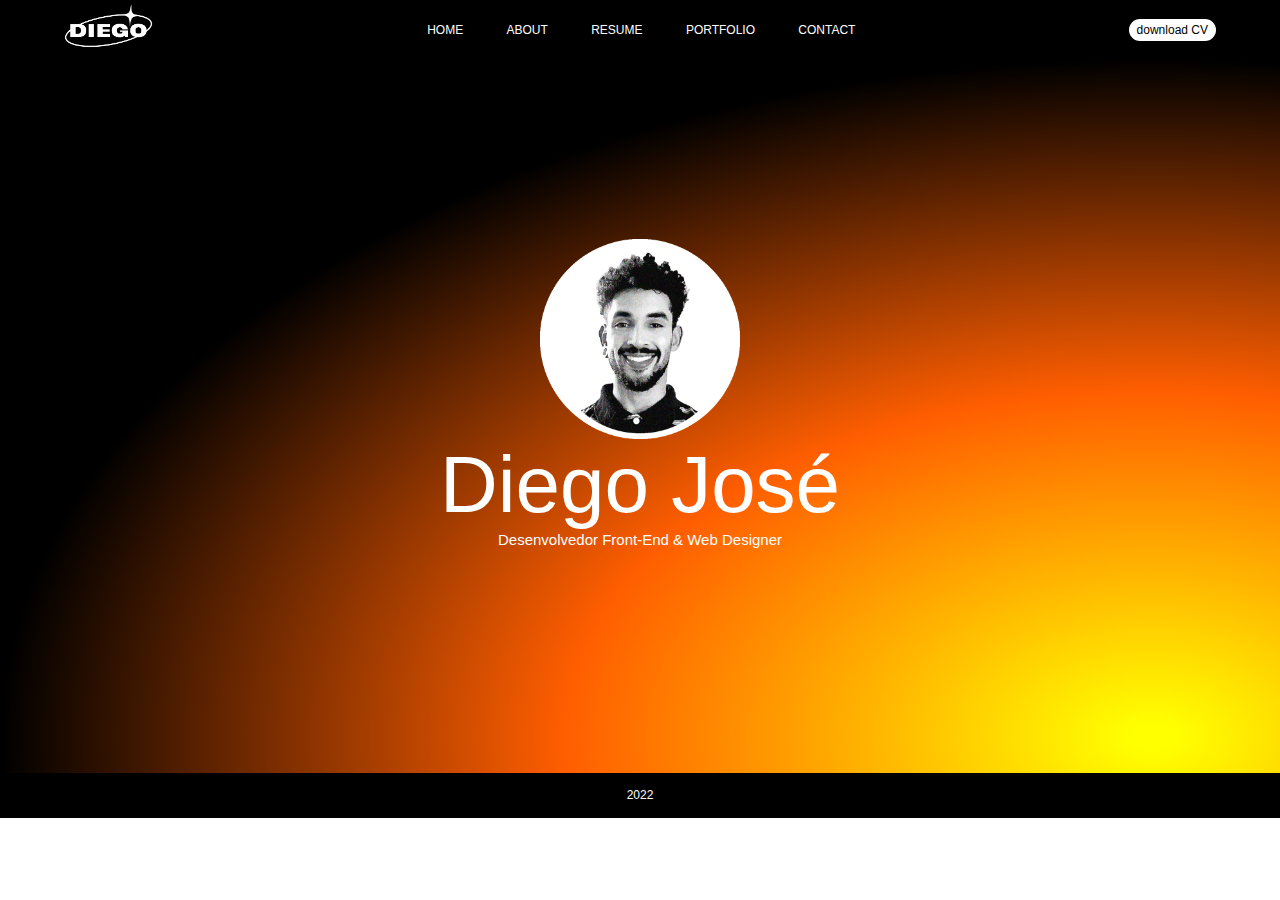
<file: index.html>
<!DOCTYPE html>
<html lang="pt-br">

<head>
    <meta charset="UTF-8">
    <meta http-equiv="X-UA-Compatible" content="IE=edge">
    <meta name="viewport" content="width=device-width, initial-scale=1.0">
    <link rel="stylesheet" href="style/header.css">
    <link rel="stylesheet" href="style/footer.css">
    <link rel="stylesheet" href="style/index.css">
    <title>Home</title>
</head>

<body>

    <!-- header -->
    <header>
        <img src="img/ass.png">
        <nav>
            <ul>
                <li><a href="index.html">HOME</a></li>
                <li><a href="about.html">ABOUT</a></li>
                <li><a href="resume.html">RESUME</a></li>
                <li><a href="portfolio.html">PORTFOLIO</a></li>
                <li><a href="contact.html">CONTACT</a></li>
            </ul>
        </nav>
        <button>download CV</button>
    </header>
    <!-- fim -->

    <!--conteúdo-->
    <div class="conteúdoindex">
        <img src="img/avatar.png" alt="avatar" class="'imgavatar">
        <div class="textoindex">
            <p class="pindex">Diego José</p>
            <p class="pdescrição">Desenvolvedor Front-End & Web Designer</p>
        </div>   
    </div>
    <!-- fim -->

    <!-- footer -->
    <footer>
        <span>2022</span>
    </footer>
    <!-- fim -->

</body>

</html>
</file>
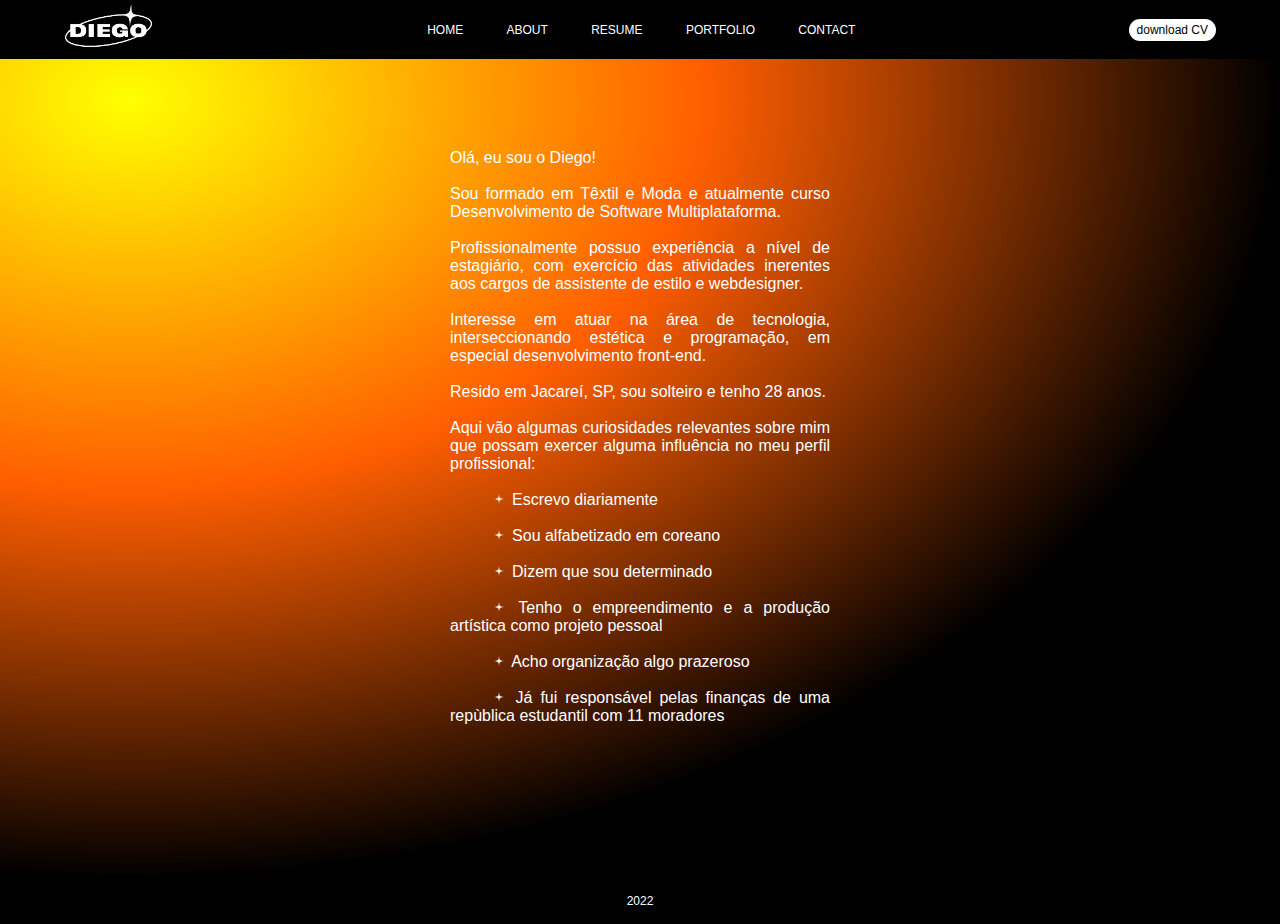
<file: about.html>
<!DOCTYPE html>
<html lang="en">
<head>
    <meta charset="UTF-8">
    <meta http-equiv="X-UA-Compatible" content="IE=edge">
    <meta name="viewport" content="width=device-width, initial-scale=1.0">
    <link rel="stylesheet" href="style/header.css">
    <link rel="stylesheet" href="style/footer.css">
    <link rel="stylesheet" href="style/about.css">
    <title>About</title>
</head>
<body>

<!-- header -->
<header>
    <img src="img/ass.png" >
    <nav>
        <ul>
            <li><a href="index.html">HOME</a></li>
            <li><a href="about.html">ABOUT</a></li>
            <li><a href="resume.html">RESUME</a></li>
            <li><a href="portfolio.html">PORTFOLIO</a></li>
            <li><a href="contact.html">CONTACT</a></li>
        </ul>
    </nav>
    <button>download CV</button>
</header>
<!-- fim header -->

<!-- conteúdo about -->
<div class="conteúdoabout">

    <p>Olá, eu sou o Diego!<br>
    <br>
    Sou formado em Têxtil e Moda e atualmente curso Desenvolvimento de Software Multiplataforma.<br>
    <br>
    Profissionalmente possuo experiência a nível de estagiário, com exercício das atividades inerentes aos cargos de assistente de estilo e webdesigner.<br>
    <br>
    Interesse em atuar na área de tecnologia, interseccionando estética e programação, em especial desenvolvimento front-end.<br>
    <br>
    Resido em Jacareí, SP, sou solteiro e tenho 28 anos.<br>
    <br>
    Aqui vão algumas curiosidades relevantes sobre mim que possam exercer alguma influência no meu perfil profissional:<br>   
    <br></p>
    <div class="ítens">
        <img src="img/logo2.png" alt="">
        Escrevo diariamente<br>
        <br>
        <img src="img/logo2.png" alt="">
        Sou alfabetizado em coreano<br>
        <br>
        <img src="img/logo2.png" alt="">
        Dizem que sou determinado<br>
        <br>
        <img src="img/logo2.png" alt="">
        Tenho o empreendimento e a produção artística como projeto pessoal<br>
        <br>
        <img src="img/logo2.png" alt="">
        Acho organização algo prazeroso<br>
        <br>
        <img src="img/logo2.png" alt="">
        Já fui responsável pelas finanças de uma repùblica estudantil com 11 moradores<br>
    </div>
</div>



<!-- footer -->
    <footer>
        <span>2022</span>
    </footer>
<!-- fim -->
</body>
</html>
</file>
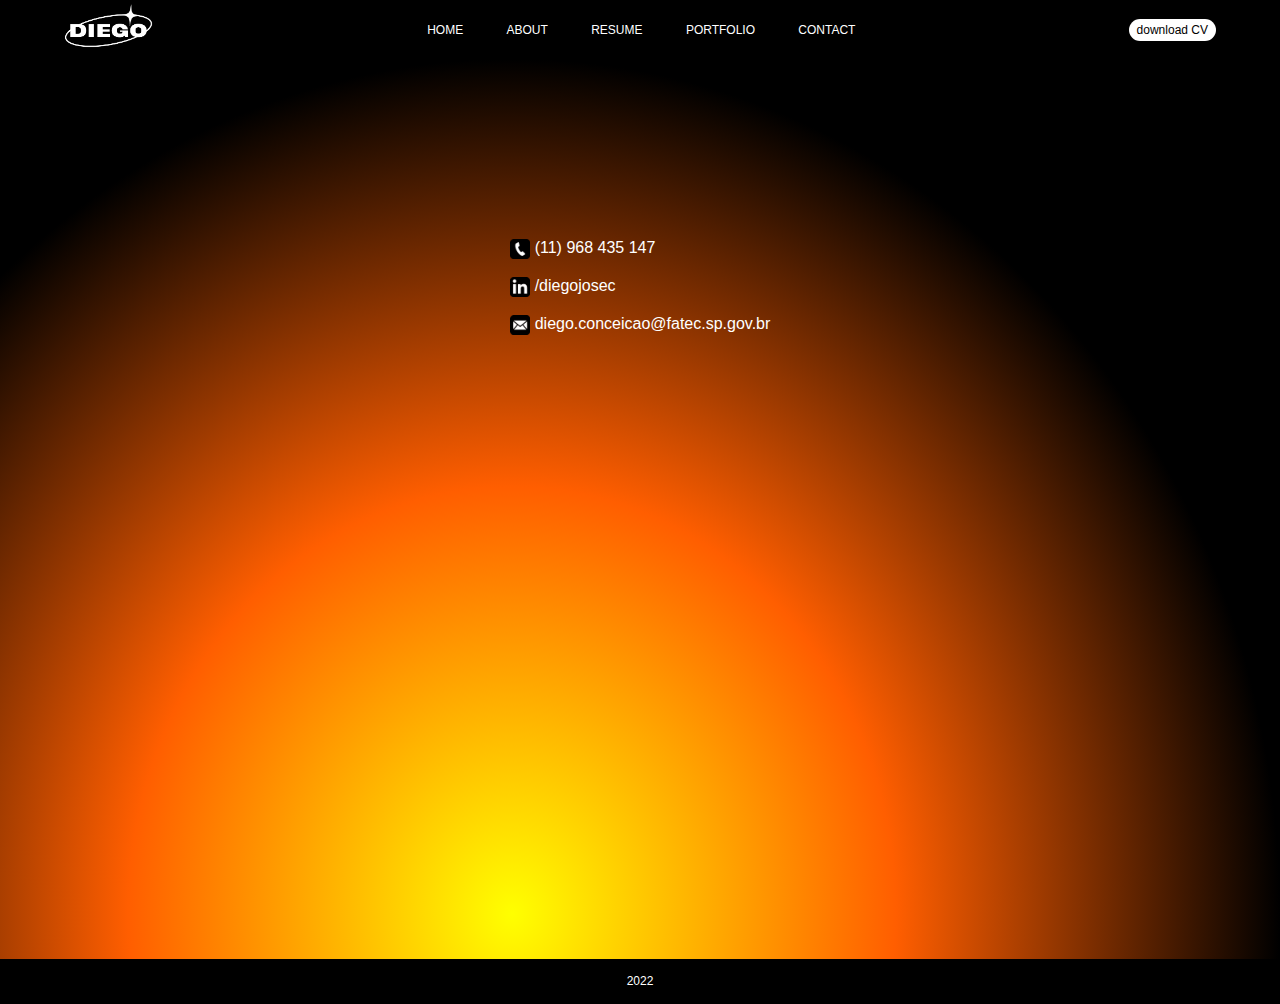
<file: contact.html>
<!DOCTYPE html>

<html lang="pt">

<head>
    <meta charset="UTF-8">
    <meta http-equiv="X-UA-Compatible" content="IE=edge">
    <meta name="viewport" content="width=, initial-scale=1.0">
    <link rel="stylesheet" href="style/header.css">
    <link rel="stylesheet" href="style/footer.css">
    <link rel="stylesheet" href="style/contato.css">
    <title>Contato</title>
</head>

<body>

<!-- header -->
<header>
    <img src="img/ass.png" >
    <nav>
        <ul>
            <li><a href="index.html">HOME</a></li>
            <li><a href="about.html">ABOUT</a></li>
            <li><a href="resume.html">RESUME</a></li>
            <li><a href="portfolio.html">PORTFOLIO</a></li>
            <li><a href="contact.html">CONTACT</a></li>
        </ul>
    </nav>
    <button>download CV</button>
</header>
<!-- fim header -->

<!-- conteudo -->
<div class="contato">
        <div>
            <span><img src="img/tel.PNG" alt="">(11) 968 435 147</span><br>
            <span><img src="img/linkedin.PNG" alt="">/diegojosec</span><br>
            <span><img src="img/mail.PNG" alt="">diego.conceicao@fatec.sp.gov.br</span>
        </div>
</div>
<!-- fim conteúdo -->

<!-- footer -->
<footer>
    <span>2022</span>
</footer>
<!-- fim -->



</body>
</html>
</file>
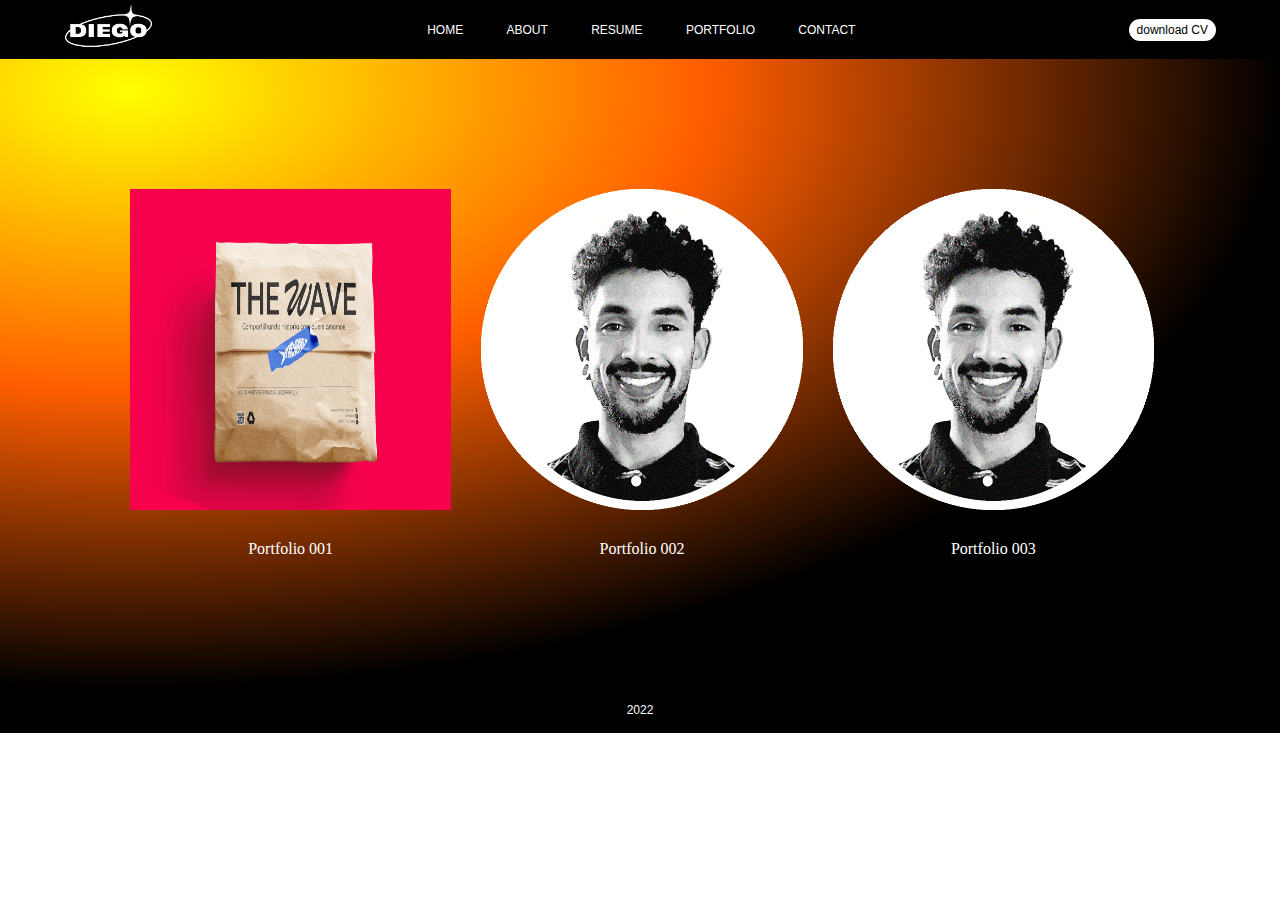
<file: portfolio.html>
<!DOCTYPE html>
<html lang="pt-br">
<body>
<head>
    <meta charset="UTF-8">
    <meta http-equiv="X-UA-Compatible" content="IE=edge">
    <meta name="viewport" content="width=device-width, initial-scale=1.0">
    <link rel="stylesheet" href="style/header.css">
    <link rel="stylesheet" href="style/footer.css">
    <link rel="stylesheet" href="style/portfolio.css">
    <title>Resume</title>
</head>
<body>
    <!-- header -->
    <header>
        <img src="img/ass.png" >
        <nav>
            <ul>
                <li><a href="index.html">HOME</a></li>
                <li><a href="about.html">ABOUT</a></li>
                <li><a href="resume.html">RESUME</a></li>
                <li><a href="portfolio.html">PORTFOLIO</a></li>
                <li><a href="contact.html">CONTACT</a></li>
            </ul>
        </nav>
        <button>download CV</button>
    </header>
    <!-- fim -->
    
    <!-- conteúdoportfolio -->
    <div class="master">
    <div class="container">
        <div class="conteúdo">            
            <figure class="item1">
                <img src="img/thewave.png" alt="img1" class="img">
            </figure>
            <figure class="item2">
                <img src="img/avatar.png" alt="Gallery image 2" class="img">
            </figure>
            <figure class="item3">
                <img src="img/avatar.png" alt="Gallery image 3" class="img">
            </figure>
            <figure class="item4">
                <span>Portfolio 001</span>
            </figure>
            <figure class="item5">
                <span>Portfolio 002</span>
            </figure>
            <figure class="item6">
                <span>Portfolio 003</span>
            </figure>
        </div>
    </div>
    </div>
    <!-- fimconteúdoportfolio -->

    <!-- footer -->
    <footer>
        <span>2022</span>
    </footer>
    <!-- footer -->

</body>
</html>
</file>
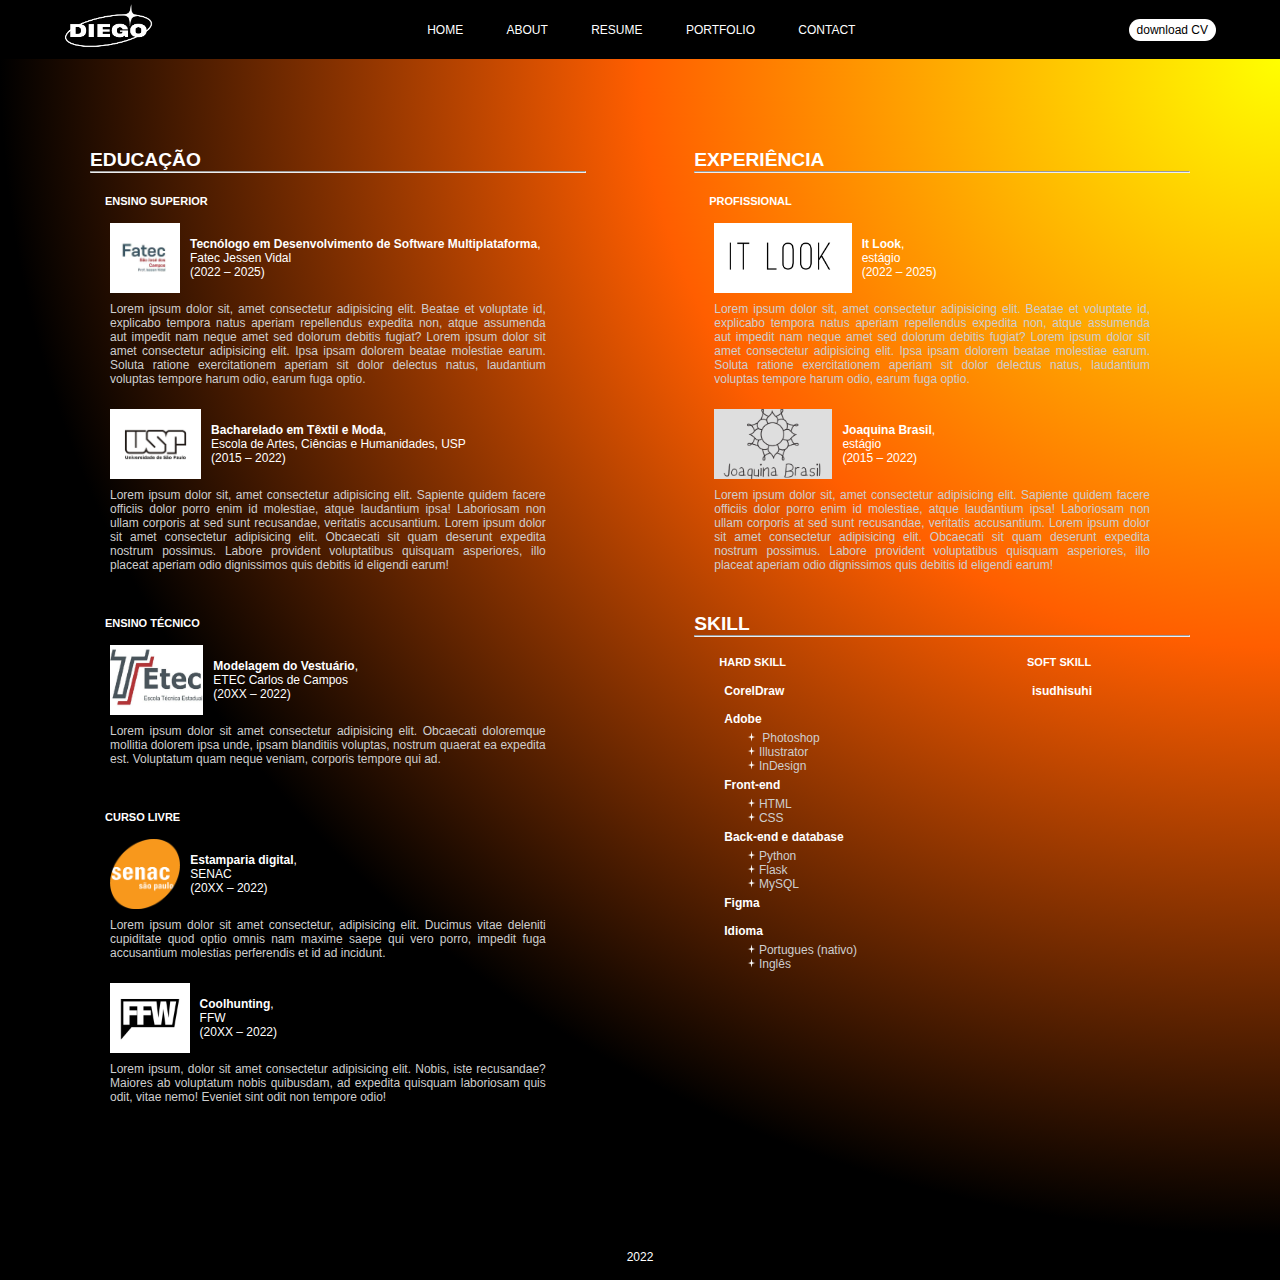
<file: resume.html>
<!DOCTYPE html>
<html lang="pt-br">

<body>
<head>
    <meta charset="UTF-8">
    <meta http-equiv="X-UA-Compatible" content="IE=edge">
    <meta name="viewport" content="width=device-width, initial-scale=1.0">
    <link rel="stylesheet" href="style/header.css">
    <link rel="stylesheet" href="style/footer.css">
    <link rel="stylesheet" href="style/resumo.css">
    <title>Resume</title>
</head>

<!-- header -->
<header>
    <img src="img/ass.png" >
    <nav>
        <ul>
            <li><a href="index.html">HOME</a></li>
            <li><a href="about.html">ABOUT</a></li>
            <li><a href="resume.html">RESUME</a></li>
            <li><a href="portfolio.html">PORTFOLIO</a></li>
            <li><a href="contact.html">CONTACT</a></li>
        </ul>
    </nav>
    <button>download CV</button>
</header>
<!-- fim -->

<!-- conteúdo -->
<div class="conteúdo">
        

    <!-- EDUCAÇÃO -->
    
    <div class="educação">
        <h1>EDUCAÇÃO</h1>
        <hr>    
        <ul>
            <li><h2>Ensino superior</h2>
                <ul>
                    <li>
                        <div class="subtitulo">
                            <img src="img/fatec.jpeg">
                            <p><b>Tecnólogo em Desenvolvimento de Software Multiplataforma</b>,<br>
                                Fatec Jessen Vidal<br>
                                (2022 – 2025)</p>
                        </div>                                                
                        <p class="descrição">
                            Lorem ipsum dolor sit, amet consectetur adipisicing elit. Beatae et voluptate id, explicabo
                            tempora natus aperiam repellendus expedita non, atque assumenda aut impedit nam neque amet sed
                            dolorum debitis fugiat? Lorem ipsum dolor sit amet consectetur adipisicing elit. Ipsa ipsam
                            dolorem beatae molestiae earum. Soluta ratione exercitationem aperiam sit dolor delectus natus,
                            laudantium voluptas tempore harum odio, earum fuga optio.
                        </p>
                    </li>

                    <li>
                        <div class="subtitulo">
                            <img src="img/usp.png">
                            <p><b>Bacharelado em Têxtil e Moda</b>,<br>
                        Escola de Artes, Ciências e Humanidades, USP<br>
                        (2015 – 2022)</p>
                        </div>                        
                        <p class="descrição">
                            Lorem ipsum dolor sit, amet consectetur adipisicing elit. Sapiente quidem facere officiis dolor
                            porro enim id molestiae, atque laudantium ipsa! Laboriosam non ullam corporis at sed sunt
                            recusandae, veritatis accusantium. Lorem ipsum dolor sit amet consectetur adipisicing elit.
                            Obcaecati sit quam deserunt expedita nostrum possimus. Labore provident voluptatibus quisquam
                            asperiores, illo placeat aperiam odio dignissimos quis debitis id eligendi earum!
                        </p>
                    </li>
                </ul>
            </li>

            <li><h2>Ensino técnico</h2>
                <ul>
                    <li>
                        <div class="subtitulo">
                            <img src="img/etec.jpg" alt="ETEC">
                            <p><b>Modelagem do Vestuário</b>,<br>
                            ETEC Carlos de Campos<br>
                            (20XX – 2022)</p>
                        </div>
                        <p class="descrição">
                            Lorem ipsum dolor sit amet consectetur adipisicing elit. Obcaecati doloremque mollitia dolorem
                            ipsa unde, ipsam blanditiis voluptas, nostrum quaerat ea expedita est. Voluptatum quam neque
                            veniam, corporis tempore qui ad.
                        </p>
                    </li>
                </ul>
            </li>

            <li><h2>Curso livre</h2>
                <ul>
                    <li>
                        <div class="subtitulo">
                            <img src="img/senac.png" alt="">
                            <p><b>Estamparia digital</b>,<br>
                            SENAC<br>
                            (20XX – 2022)</p>
                        </div>
                        <p class="descrição">
                            Lorem ipsum dolor sit amet consectetur, adipisicing elit. Ducimus vitae deleniti cupiditate quod
                            optio omnis nam maxime saepe qui vero porro, impedit fuga accusantium molestias perferendis et
                            id ad incidunt.
                        </p>
                    </li>
                    <li>
                        <div class="subtitulo">
                            <img src="img/ffw.jpg" alt="">
                            <p><b>Coolhunting</b>,<br>
                            FFW <br>
                            (20XX – 2022)</p>
                        </div>
                        <p class="descrição">
                            Lorem ipsum, dolor sit amet consectetur adipisicing elit. Nobis, iste recusandae? Maiores ab
                            voluptatum nobis quibusdam, ad expedita quisquam laboriosam quis odit, vitae nemo! Eveniet sint
                            odit non tempore odio!
                        </p>
                    </li>
                </ul>
            </li>
        </ul>
    </div>
    <!-- FIM EDUCAÇÃO -->
    <div class="space"></div>
    <!-- EXPERIÊNCIA -->
    <div class="experiência">
        <h1>EXPERIÊNCIA</h1>
        <hr>
        <ul>
            <li><h2>Profissional</h2>
                <ul>
                    <li>
                        <div class="subtitulo">
                            <img src="img/itlook.png" alt="">
                            <p><b>It Look</b>,<br>
                            estágio<br>
                            (2022 – 2025)</p>
                        </div>
                            <p class="descrição">
                            Lorem ipsum dolor sit, amet consectetur adipisicing elit. Beatae et voluptate id, explicabo
                            tempora natus aperiam repellendus expedita non, atque assumenda aut impedit nam neque amet sed
                            dolorum debitis fugiat? Lorem ipsum dolor sit amet consectetur adipisicing elit. Ipsa ipsam
                            dolorem beatae molestiae earum. Soluta ratione exercitationem aperiam sit dolor delectus natus,
                            laudantium voluptas tempore harum odio, earum fuga optio.
                        </p>
                    </li>

                    <li>
                        <div class="subtitulo">
                            <img src="img/joaquina.png" alt="">
                            <p><b>Joaquina Brasil</b>,<br>
                            estágio<br>
                            (2015 – 2022)</p>
                        </div>
                        <p class="descrição">
                            Lorem ipsum dolor sit, amet consectetur adipisicing elit. Sapiente quidem facere officiis dolor
                            porro enim id molestiae, atque laudantium ipsa! Laboriosam non ullam corporis at sed sunt
                            recusandae, veritatis accusantium. Lorem ipsum dolor sit amet consectetur adipisicing elit.
                            Obcaecati sit quam deserunt expedita nostrum possimus. Labore provident voluptatibus quisquam
                            asperiores, illo placeat aperiam odio dignissimos quis debitis id eligendi earum!
                        </p>
                    </li>
                </ul>
            </li>
        </ul>
    

        <h1>SKILL</h1>
        <hr>
        <ul>
            <div class="skill">
                <li><h2>Hard skill</h2>
                    <ul>
                        <li>
                            <div class="subtitulo">
                                <p><b>CorelDraw</b></p>
                            </div>
                            <br>
                            <div class="subtitulo">
                                <p><b>Adobe</b></p>
                            </div>
                            <div>
                            <p class="descrição1">
                                <img src="img/logo2.png" class="item"> Photoshop<br>
                                <img src="img/logo2.png" class="item">Illustrator<br>
                                <img src="img/logo2.png" class="item">InDesign<br>
                            </p>
                            </div>

                            <div class="subtitulo">
                                <p><b>Front-end</b></p>
                            </div>
                            <p class="descrição1">
                                <img src="img/logo2.png" class="item">HTML<br>
                                <img src="img/logo2.png" class="item">CSS<br>
                            </p>

                            <div class="subtitulo">
                                <p><b>Back-end e database</b></p>
                            </div>
                            <p class="descrição1">
                                <img src="img/logo2.png" class="item">Python<br>
                                <img src="img/logo2.png" class="item">Flask<br>
                                <img src="img/logo2.png" class="item">MySQL<br>
                            </p>
                            <div class="subtitulo">
                                <p><b>Figma</b></p>
                            </div>
                            <br>
                            <div class="subtitulo">
                                <p><b>Idioma</b></p>
                            </div>
                            <p class="descrição1">
                                <img src="img/logo2.png" class="item">Portugues (nativo)<br>
                                <img src="img/logo2.png" class="item">Inglês<br>
                            </p>
                        </li>
                    </ul>
                </li>
                <div class="space1"></div>
                <li><h2>SOFT SKILL</h2>
                    <br>
                    <div class="subtitulo">
                        <p><b>isudhisuhi</b></p>
                    </div>              
                </li>
            </div>
        </ul>
    </div>
<!-- fim experiência&skill -->
</div>
<!-- fim conteudo -->


<!-- footer -->
<footer>
    <span>2022</span>
</footer>
<!-- fim -->

</body>

</html>
</file>
<file: style/header.css>
*{
    margin:0px;
    padding: 0px;
}

header{
    background-color: black;
    height: 35px;
    display: flex;  
    justify-content: space-between;
    align-items: center;
    padding: 12px 5%;
}

header img{
    height: 90px;
    border-radius: 50%;
}


header nav, li, a{
    font-size: 12px;
    list-style: none;
    display: inline;
    padding: 0px 10px;
    text-decoration: none;
    font-family: Arial, Helvetica, sans-serif;
}

nav li a{
    color: white;
}

header button{
    background-color: white;
    font-size: 12px;
    border: none;
    padding: 4px 8px 4px 8px;
    cursor: pointer;
    border-radius: 15px;
    transition: 0.8s;    
}

header button:hover{
    background-color:rgba(128, 255, 128, 0.795);
}

/* -----------------HEADER--------------------- */
</file>
<file: style/footer.css>
*{
    padding: 0px;
    margin: 0px;
}

/* -----------------FOOTER--------------------- */
footer{
    display: block;
    bottom: 0;
    width: 100%;
    height: 30px;
    background-color: black;
    text-align: center;
    padding-top: 15px;
    font-size: 12px;
}

footer span{
    color: white;
    font-family: Arial, Helvetica, sans-serif;
}
/* -----------------FOOTER--------------------- */
</file>
<file: style/index.css>
*{
    margin:0px;
    padding: 0px;
}

body{
    height: 100vh;
    width: 100vw;
}

.conteúdoindex{
    display: flex;
    flex-direction:column;
    align-items: center;
    background-image: radial-gradient(farthest-side at 90% 95%, yellow 2%, rgb(255, 94, 0), black );
    padding-top: 20vh;
    padding-bottom: 25vh;
}

.conteúdoindex img{
    height: 200px;
}


.pindex{
    color: white;
    font-family: Impact, Haettenschweiler, 'Arial Narrow Bold', sans-serif;
    font-size: 80px;
    text-align: center;
}

.pdescrição{
    color: white;
    font-family:Arial, Helvetica, sans-serif;
    font-size: 15px;
    text-align: center;
}
</file>
<file: style/about.css>
*{
    margin:0px;
    padding: 0px;
}

body{
    height: 100vh;
    width: 100vw;
}

.conteúdoabout{    
    display: flex;
    flex-direction: column;
    height: 100px;
    color: white;
    text-align:justify;
    font-family: Arial, Helvetica, sans-serif;
    background-image: radial-gradient(farthest-side at 10% 5%, yellow, rgb(255, 94, 0), black );
    padding: 10vh 50vh 70vh 50vh;
}

.ítens img{
    padding-left: 40px;
    height: 12px;    
}
</file>
<file: style/contato.css>
*{
   padding: 0%;
   margin: 0px;
}

.contato{
    display: flex;  
    height: 100vh;
    width: 100vw;
    background-image: radial-gradient(farthest-side at 40% 95%, yellow, rgb(255, 94, 0), black ); 
    
}

.contato img{
    height: 20px;
    padding-right: 5px;
}

.contato div{    
    padding-top: 20vh;
    margin-left: auto;
    margin-right: auto; 
    color: white;
    font-family: Arial, Helvetica, sans-serif;    
    float: center;
}

.contato span{
    display: flex;
}
</file>
<file: style/portfolio.css>
*{
    margin:0px;
    padding: 0px;
}


body{
    height: 100vh;
    width: 100vw;
}

.conteúdo{
    display: grid;
    grid-template-columns: repeat(9);
    grid-template-rows: repeat(4);
    grid-gap: 15px;
}

.container{
    width: 80%;
    padding: 130px;  
}

.master{
    background-image: radial-gradient(farthest-side at 10% 5%, yellow, rgb(255, 94, 0), black );
    
}
    
.img{
    width: 100%;
    height: 100%;
    object-fit:fill;
    display: block; 
}
  
.item1{
    grid-column-start: 1;
    grid-column-end: 3;
    grid-row-start: 1;
    grid-row-end: 4;
}

.item2{
    grid-column-start: 4;
    grid-column-end: 6;
    grid-row-start: 1;
    grid-row-end: 4;
}

.item3{
    grid-column-start: 7;
    grid-column-end: 9;
    grid-row-start: 1;
    grid-row-end: 4;
}

.item4{
    text-align: center;
    color: white;
    grid-column-start: 1;
    grid-column-end: 3;
    grid-row-start: 5;
    grid-row-end: 6;
}

.item5{
    text-align: center;
    color: white;
    grid-column-start: 4;
    grid-column-end: 6;
    grid-row-start: 5;
    grid-row-end: 6;
}

.item6{
    text-align: center;
    color: white;
    grid-column-start: 7;
    grid-column-end: 9;
    grid-row-start: 5;
    grid-row-end: 6;
}
</file>
<file: style/resumo.css>
*{
    margin:0px;
    padding: 0px;
}

body{
    height: 100vh;
    width: 100vw;
}

.conteúdo{
    background-image: radial-gradient(farthest-side at 100% 0%, yellow, rgb(255, 94, 0), black 100%);
    display: flex;
    font-family: Arial, Helvetica, sans-serif;
    padding: 10vh;
}



.conteudo ul li{
    list-style: none;
}

.descrição{
    padding: 1vh;
    text-align: justify;
    color: rgb(206, 206, 206);
    padding-left: 20px;
    padding-right: 40px;
}

.descrição1{        
    color: rgb(206, 206, 206);
    padding-left: 40px;
    padding-top: 5px;
    padding-bottom: 5px;
}

.item{
    height: 10px;
}

.space{
    width: 60vh;
}

.space1{
    width: 15vh;

}

.skill{
    display: flex;
    padding-top: 15px;

}

h1{
    font-family:Arial, Helvetica, sans-serif; 
    font-size: larger;
    color: white;
}

h2{
    font-size: medium;
    font-variant-caps: all-small-caps;
    color: white;
    padding-left: 15px;
}

.subtitulo{
    padding-left: 20px;
    color: white;
    display: flex;
    align-items: center;
}

.subtitulo img{
    height: 70px;
    padding-right: 10px;
}
</file>
